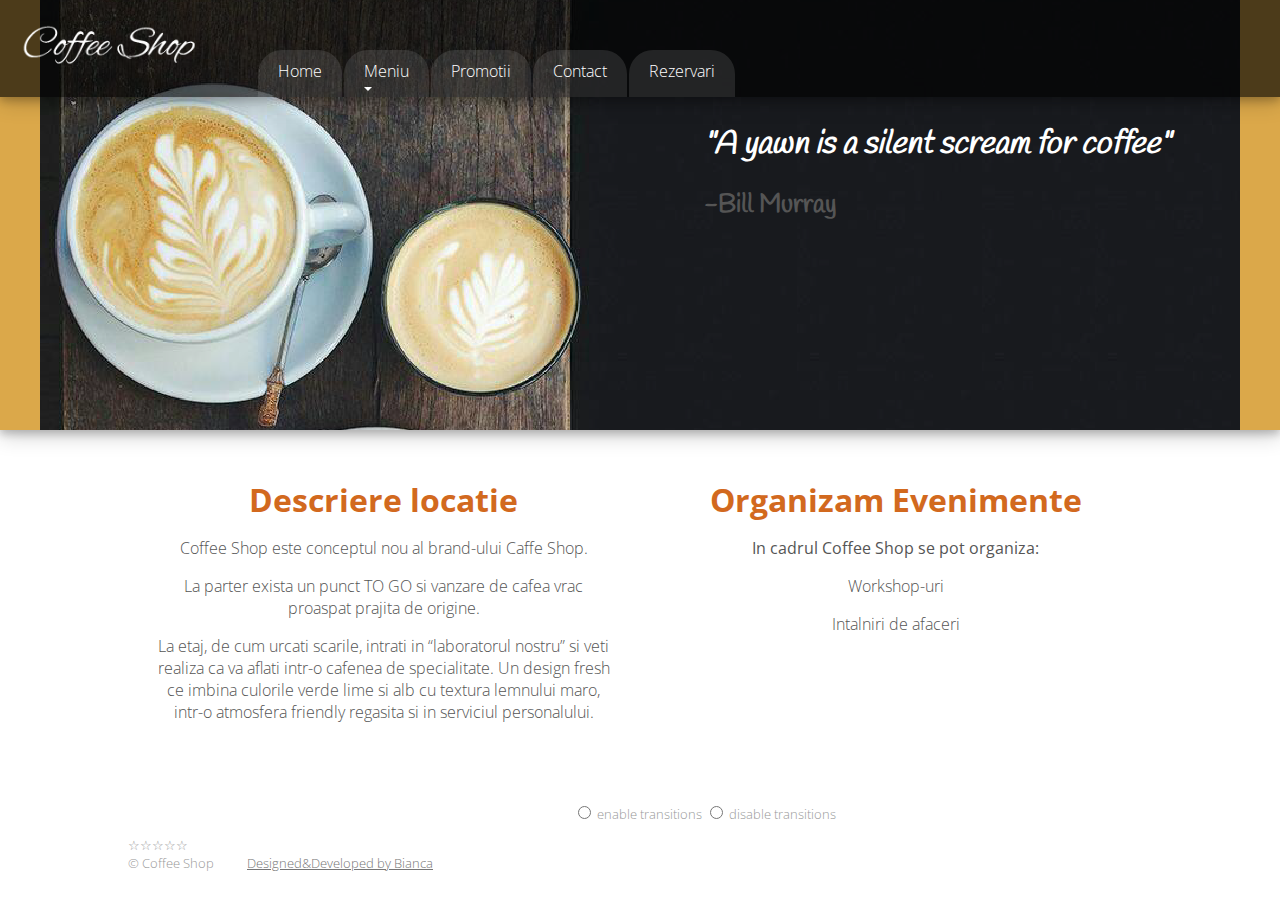
<file: index.html>
<!DOCTYPE HTML>
<html>
	<head>
		<meta http-equiv="Content-Type" content="text/html; charset=UTF-8">
		<meta name="viewport" content="width=device-width, initial-scale=1">
		<title>Coffee Shop</title>
        <link rel="stylesheet" type="text/css" href="master.css">
        <script src="menu.js"></script>
        <script src="footer.js"></script>
	</head>
	<body>

        <div id="page">
        
            <header>
            
                <a class="logo" title="Coffee Shop" href="home.html"><span>  </span></a>
                <div class="hero">
                    <h1><em>"A yawn is a silent scream for coffee"</em></h1>
                    <h2>-Bill Murray</h2>
                </div>
            
            </header>
       
            <section class="home">
            
                <article >
                    <div class="fade">
                    <h3>Descriere locatie</h3>
                    <p>Coffee Shop este conceptul nou al brand-ului Caffe Shop.</p>
                    <p>La parter exista un punct TO GO si vanzare de cafea vrac proaspat prajita de origine.</p>
                    <p> La etaj, de cum urcati scarile, intrati in “laboratorul nostru” si veti realiza ca va aflati intr-o cafenea de specialitate. Un design fresh ce imbina culorile verde lime si alb cu textura lemnului maro, intr-o atmosfera friendly regasita si in serviciul personalului.</p>
                    </div>
                </article>
        
                <article >
                    <div class="fade">
                    <h3>Organizam Evenimente</h3>
                    <strong>In cadrul Coffee Shop se pot organiza:</strong>
                        <p>  </p>
                        <p>Workshop-uri</p>
                        <p>Intalniri de afaceri</p>
                    </div>
                </article>
                
            </section>
            


            <nav>
                <ul>
                    <li>
                        <a title="Home" href="index.html" class="page outlink">Home</a>
                    </li>
                    <li>
                        <a title="Meniu" href="#" aria-haspopup="true" class="page outlink">Meniu</a>
                        <ul>
                            <li>
                                <a title="Cafea Macinata" href="meniu_cm.html">Cafea Macinata</a>
                            </li>
                            <li>
                                <a title="Cafea Instant" href="meniu_ci.html">Cafea Instant</a>
                            </li>
                            <li>
                                <a title="Ciocolata Calda" href="meniu_cc.html">Ciocolata Calda</a>
                            </li>
                        </ul>
                    </li>
                    <li>
                        <a title="Promotii" href="promotii.html" class="page outlink">Promotii</a>
                    </li>
                    <li>
                        <a title="Contact" href="contact.html" class="page outlink">Contact</a>
                    </li>
                    <li>
                        <a title="Rezervari" href="rezervari.html" class="page outlink">Rezervari</a>
                    </li>
                                        
                </ul>
            </nav>
        
            <footer>
                
                <form name="myForm" id="controlform" action="">
                    <div class="controller"><input type="radio" name="myRadios" id="enable" value="true"> enable transitions<br></div>
                    <div class="controller"><input type="radio" name="myRadios" id="disable" value="false"> disable transitions<br></div>
                </form>
                
                <div class="rating">
<span>☆</span><span>☆</span><span>☆</span><span>☆</span><span>☆</span>
</div>
                
                
                &copy; Coffee Shop
                <div class="content">
                    <a title="Developer" href="https://www.linkedin.com/in/fedora-bianca-stan-648102b4?trk=hp-identity-name" target="_blank">Designed&#38Developed by Bianca </a>
                </div>
            </footer>
        
        </div>
        



	</body>
</html>
</file>
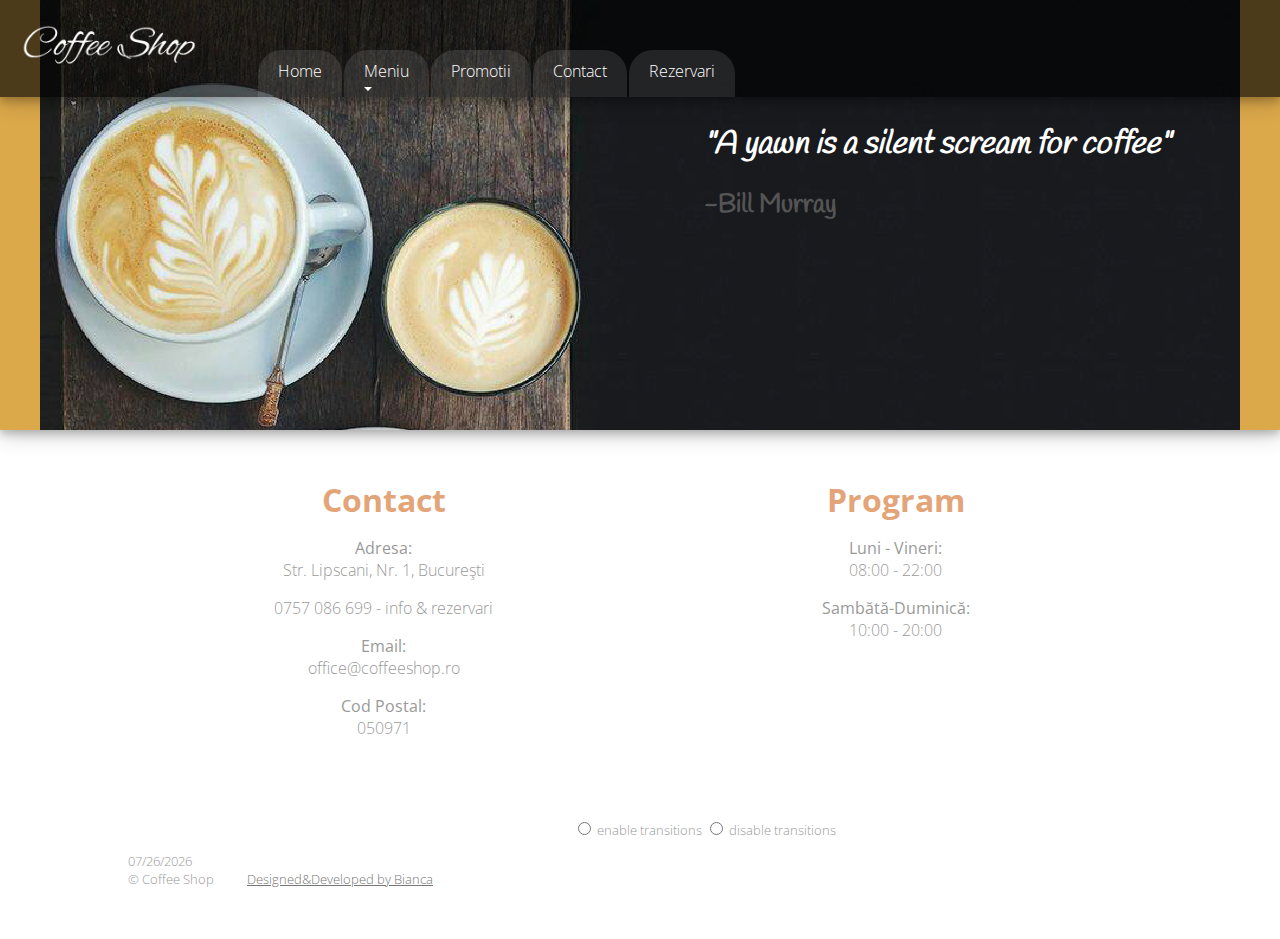
<file: contact.html>
<!DOCTYPE HTML>
<html>
	<head>
		<meta http-equiv="Content-Type" content="text/html; charset=UTF-8">
		<meta name="viewport" content="width=device-width, initial-scale=1">
		<title>Coffee Shop</title>
        <link rel="stylesheet" type="text/css" href="master.css">
        <script src="menu.js"></script>
        <script src="footer.js"></script>
	</head>
	<body>

        <div id="page">
        
            <header>
            
                <a class="logo" title="Coffee Shop" href="home.html"><span>  </span></a>
                <div class="hero">
                    <h1><em>"A yawn is a silent scream for coffee"</em></h1>
                    <h2>-Bill Murray</h2>
                </div>
            
            </header>
       
            <section class="home">
            
                <article>
                    <div class="content fade">
                    <h3>Contact</h3>
                        <strong>Adresa:</strong>
                        <p>Str. Lipscani, Nr. 1, Bucureşti</p>
                        <p>0757 086 699 - info &amp rezervari</p>
                        <strong>Email:</strong>
                        <p>office&#64coffeeshop.ro</p>
                        <strong>Cod Postal:</strong>
                        <p>050971</p>
                    </div>
                </article>
        
                <article>
                    <div class="content fade">
                        <h3>Program</h3>
                        <strong>Luni &#45 Vineri:</strong>
                        <p>08:00 &#45 22:00</p>
                        <strong>Samb&#259t&#259&#45Duminic&#259:</strong>
                        <p>10:00 &#45 20:00</p>
                    </div>
                </article>
                
            </section>
            



            <nav>
                <ul>
                    <li>
                        <a title="Home" href="index.html" class="page outlink">Home</a>
                    </li>
                    <li>
                        <a title="Meniu" href="#" aria-haspopup="true" class="page outlink">Meniu</a>
                        <ul>
                            <li>
                                <a title="Cafea Macinata" href="meniu_cm.html">Cafea Macinata</a>
                            </li>
                            <li>
                                <a title="Cafea Instant" href="meniu_ci.html">Cafea Instant</a>
                            </li>
                            <li>
                                <a title="Ciocolata Calda" href="meniu_cc.html">Ciocolata Calda</a>
                            </li>
                        </ul>
                    </li>
                    <li>
                        <a title="Promotii" href="promotii.html" class="page outlink">Promotii</a>
                    </li>
                    <li>
                        <a title="Contact" href="contact.html" class="page outlink">Contact</a>
                    </li>
                    <li>
                        <a title="Rezervari" href="rezervari.html" class="page outlink">Rezervari</a>
                    </li>
                                        
                </ul>
            </nav>
       
        
            <footer>
                <form name="myForm" id="controlform" action="">
                    <div class="controller"><input type="radio" name="myRadios" id="enable" value="true"> enable transitions<br></div>
                    <div class="controller"><input type="radio" name="myRadios" id="disable" value="false"> disable transitions<br></div>
                </form>
                <div id="time"></div>
                &copy; Coffee Shop
                <div class="content">
                    <a title="Developer" href="https://www.linkedin.com/in/fedora-bianca-stan-648102b4?trk=hp-identity-name" target="_blank">Designed&#38Developed by Bianca </a>
                </div>
            </footer>
        
        </div>




	</body>
</html>
</file>
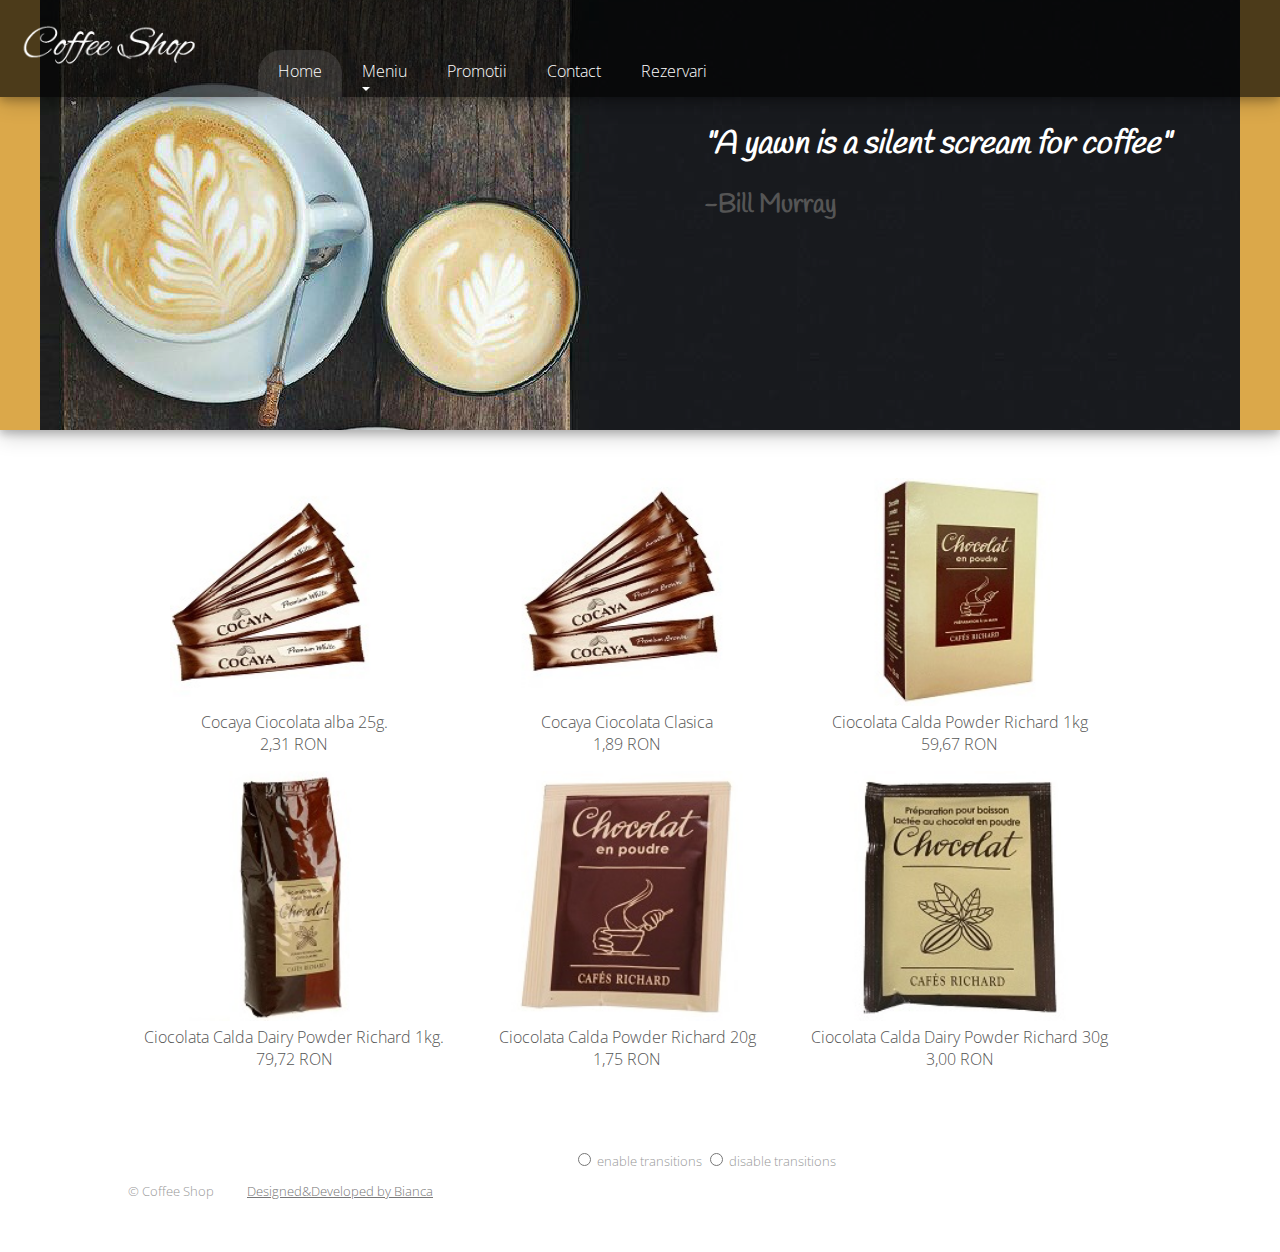
<file: meniu_cc.html>
<!DOCTYPE HTML>
<html>
	<head>
		<meta http-equiv="Content-Type" content="text/html; charset=UTF-8">
		<meta name="viewport" content="width=device-width, initial-scale=1">
		<title>Coffee Shop</title>
        <link rel="stylesheet" type="text/css" href="master.css">
        <script src="menu.js"></script>
        <script src="footer.js"></script>
	</head>
	<body>

        <div id="page">
        
            <header>
            
                <a class="logo" title="Coffee Shop" href="home.html"><span>  </span></a>
                <div class="hero">
                    <h1><em>"A yawn is a silent scream for coffee"</em></h1>
                    <h2>-Bill Murray</h2>
                </div>
            
            </header>
       
            <section class="meniu">
            
                <article>
                    <div class="content fade">
                                <figure id="fig1">
                                    <img class="figimg" src="meniu/ciocolata_calda/1cioc.jpg" alt="The Pulpit Rock" width="304" height="228">
                                    <figcaption>Cocaya Ciocolata alba 25g.<p id="pret">2,31 RON</p></figcaption>
                                </figure>
                    </div>
                </article>
        
                <article>
                    <div class="content fade">
                                <figure id="fig2">
                                    <img class="figimg" src="meniu/ciocolata_calda/2cioc.jpg" alt="The Pulpit Rock" width="304" height="228">
                                    <figcaption>Cocaya Ciocolata Clasica <p id="pret">1,89 RON</p></figcaption>
                                </figure>
                    </div>
                </article>
                
                <article>
                    <div class="content fade">
                                <figure id="fig3">
                                   <img id="img3" class="figimg" src="meniu/ciocolata_calda/3cioc.jpg"  height="228">
                                    <figcaption>Ciocolata Calda Powder Richard 1kg<p id="pret">59,67 RON</p></figcaption>
                                </figure>
                    </div>
                </article>
                
                <article>
                    <div class="content fade">
                                <figure id="fig4">
                                   <img class="figimg" src="meniu/ciocolata_calda/4cioc.jpg" alt="The Pulpit Rock" >
                                    <figcaption>Ciocolata Calda Dairy Powder Richard 1kg.<p id="pret">79,72 RON</p></figcaption> 
                                </figure>
                    </div>
                </article>
                
                <article>
                    <div class="content fade">
                                <figure id="fig5">
                                    <img class="figimg" src="meniu/ciocolata_calda/5cioc.jpg" alt="The Pulpit Rock" >
                                    <figcaption>Ciocolata Calda Powder Richard 20g<p id="pret">1,75 RON</p></figcaption>  
                                </figure>
                    </div>
                </article>
                
                <article>
                    <div class="content fade">
                                <figure id="fig6">
                                    <img class="figimg" src="meniu/ciocolata_calda/6cioc.jpg" alt="The Pulpit Rock" >
                                    <figcaption>Ciocolata Calda Dairy Powder Richard 30g<p id="pret">3,00 RON</p></figcaption>      
                                </figure>
                    </div>
                </article>
            </section>
            



            <nav>
                <ul>
                    <li>
                        <a title="Home" href="index.html" class="page outlink">Home</a>
                    </li>
                    <li>
                        <a title="Meniu" href="#" aria-haspopup="true">Meniu</a>
                        <ul>
                            <li>
                                <a title="Cafea Macinata" href="meniu_cm.html">Cafea Macinata</a>
                            </li>
                            <li>
                                <a title="Cafea Instant" href="meniu_ci.html">Cafea Instant</a>
                            </li>
                            <li>
                                <a title="Ciocolata Calda" href="meniu_cc.html">Ciocolata Calda</a>
                            </li>
                        </ul>
                    </li>
                    <li>
                        <a title="Promotii" href="promotii.html">Promotii</a>
                    </li>
                    <li>
                        <a title="Contact" href="contact.html">Contact</a>
                    </li>
                    <li>
                        <a title="Rezervari" href="rezervari.html">Rezervari</a>
                    </li>
                                        
                </ul>
            </nav>
       
        
            <footer>
                             
                <form name="myForm" id="controlform" action="">
                    <div class="controller"><input type="radio" name="myRadios" id="enable" value="true"> enable transitions<br></div>
                    <div class="controller"><input type="radio" name="myRadios" id="disable" value="false"> disable transitions<br></div>
                </form>
                
                   
                
                &copy; Coffee Shop
                <div class="content">
                    <a title="Developer" href="https://www.linkedin.com/in/fedora-bianca-stan-648102b4?trk=hp-identity-name" target="_blank">Designed&#38Developed by Bianca </a>
                </div>
            </footer>
        
        </div>




	</body>
</html>
</file>
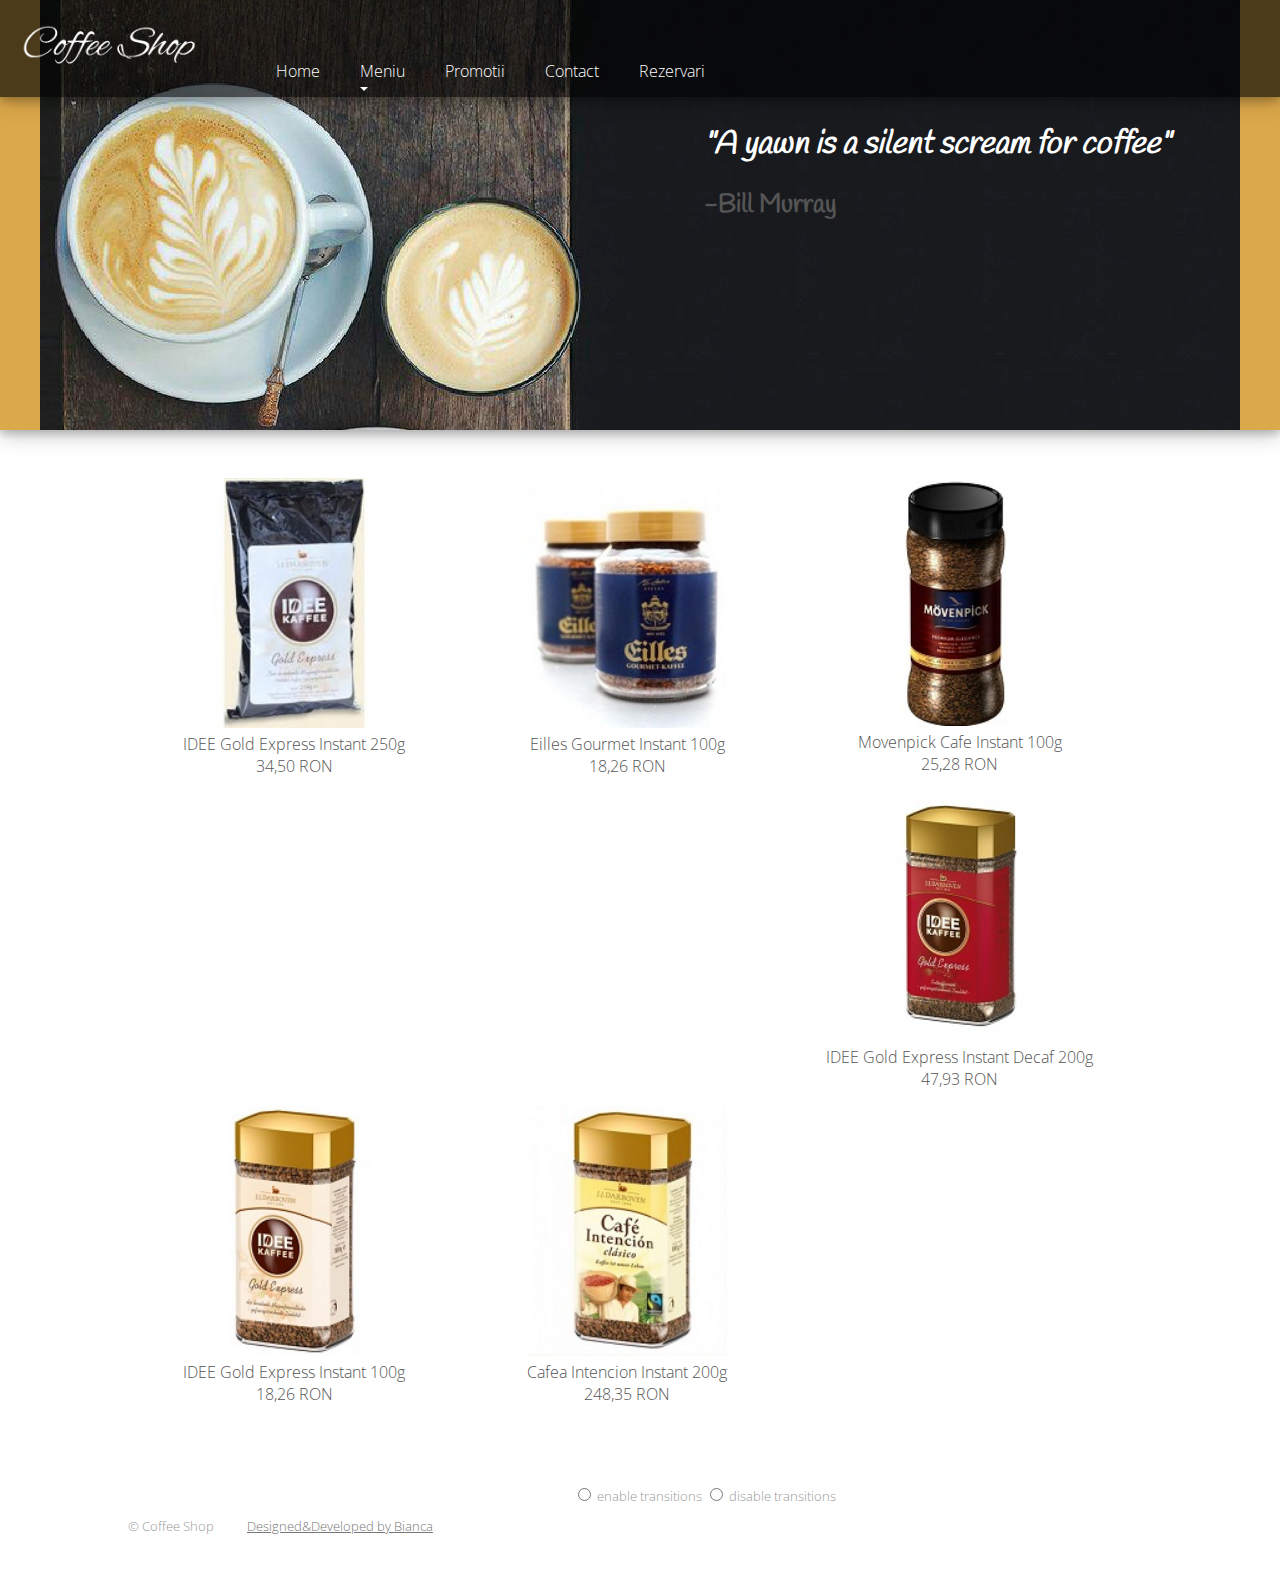
<file: meniu_ci.html>
<!DOCTYPE HTML>
<html>
	<head>
		<meta http-equiv="Content-Type" content="text/html; charset=UTF-8">
		<meta name="viewport" content="width=device-width, initial-scale=1">
		<title>Coffee Shop</title>
        <link rel="stylesheet" type="text/css" href="master.css">
        <script src="menu.js"></script>
        <script src="footer.js"></script>
	</head>
	<body>

        <div id="page">
        
            <header>
            
                <a class="logo" title="Coffee Shop" href="home.html"><span>  </span></a>
                <div class="hero">
                    <h1><em>"A yawn is a silent scream for coffee"</em></h1>
                    <h2>-Bill Murray</h2>
                </div>
            
            </header>
       
            <section class="meniu">
            
                <article>
                    <div class="content fade">
                                <figure id="fig1">
                                    <img class="figimg" src="meniu/cafea_instant/1ci.jpg" alt="The Pulpit Rock" >
                                    <figcaption>IDEE Gold Express Instant 250g<p id="pret">34,50 RON</p></figcaption>
                                </figure>
                    </div>
                </article>
        
                <article>
                    <div class="content fade">
                                <figure id="fig2">
                                    <img class="figimg" src="meniu/cafea_instant/2ci.jpg" alt="The Pulpit Rock">
                                    <figcaption>Eilles Gourmet Instant 100g<p id="pret">18,26 RON</p></figcaption>
                                </figure>
                    </div>
                </article>
                
                <article>
                    <div class="content fade">
                                <figure id="fig3">
                                    <img id="img3" class="figimg" src="meniu/cafea_instant/3ci.jpg" alt="The Pulpit Rock" >
                                    <figcaption>Movenpick Cafe Instant 100g<p id="pret">25,28 RON</p></figcaption>
                                </figure>
                    </div>
                </article>
                
                <article>
                    <div class="content fade">
                                <figure id="fig4">
                                    <img class="figimg" src="meniu/cafea_instant/4ci.jpg" alt="The Pulpit Rock" >
                                    <figcaption>IDEE Gold Express Instant Decaf 200g<p id="pret">47,93 RON</p></figcaption>
                                </figure>
                    </div>
                </article>
                
                <article>
                    <div class="content fade">
                                <figure id="fig5">
                                    <img class="figimg" src="meniu/cafea_instant/5ci.jpg" alt="The Pulpit Rock" ><figcaption>IDEE Gold Express Instant 100g<p id="pret">18,26 RON</p></figcaption>
                                </figure>
                    </div>
                </article>
                
                <article>
                    <div class="content fade">
                                <figure id="fig6">
                                   <img class="figimg" src="meniu/cafea_instant/6ci.jpg" alt="The Pulpit Rock" >
                                    <figcaption>Cafea Intencion Instant 200g<p id="pret">248,35 RON</p></figcaption>
                                </figure>
                    </div>
                </article>
            </section>
            



            <nav>
                <ul>
                    <li>
                        <a title="Home" href="index.html">Home</a>
                    </li>
                    <li>
                        <a title="Meniu" href="#" aria-haspopup="true">Meniu</a>
                        <ul>
                            <li>
                                <a title="Cafea Macinata" href="meniu_cm.html">Cafea Macinata</a>
                            </li>
                            <li>
                                <a title="Cafea Instant" href="meniu_ci.html">Cafea Instant</a>
                            </li>
                            <li>
                                <a title="Ciocolata Calda" href="meniu_cc.html">Ciocolata Calda</a>
                            </li>
                        </ul>
                    </li>
                    <li>
                        <a title="Promotii" href="promotii.html">Promotii</a>
                    </li>
                    <li>
                        <a title="Contact" href="contact.html">Contact</a>
                    </li>
                    <li>
                        <a title="Rezervari" href="rezervari.html">Rezervari</a>
                    </li>
                                        
                </ul>
            </nav>
       
        
            <footer>
                                
                <form name="myForm" id="controlform" action="">
                    <div class="controller"><input type="radio" name="myRadios" id="enable" value="true"> enable transitions<br></div>
                    <div class="controller"><input type="radio" name="myRadios" id="disable" value="false"> disable transitions<br></div>
                </form>
                
                
                &copy; Coffee Shop
                <div class="content">
                    <a title="Developer" href="https://www.linkedin.com/in/fedora-bianca-stan-648102b4?trk=hp-identity-name" target="_blank">Designed&#38Developed by Bianca </a>
                </div>
            </footer>
        
        </div>




	</body>
</html>
</file>
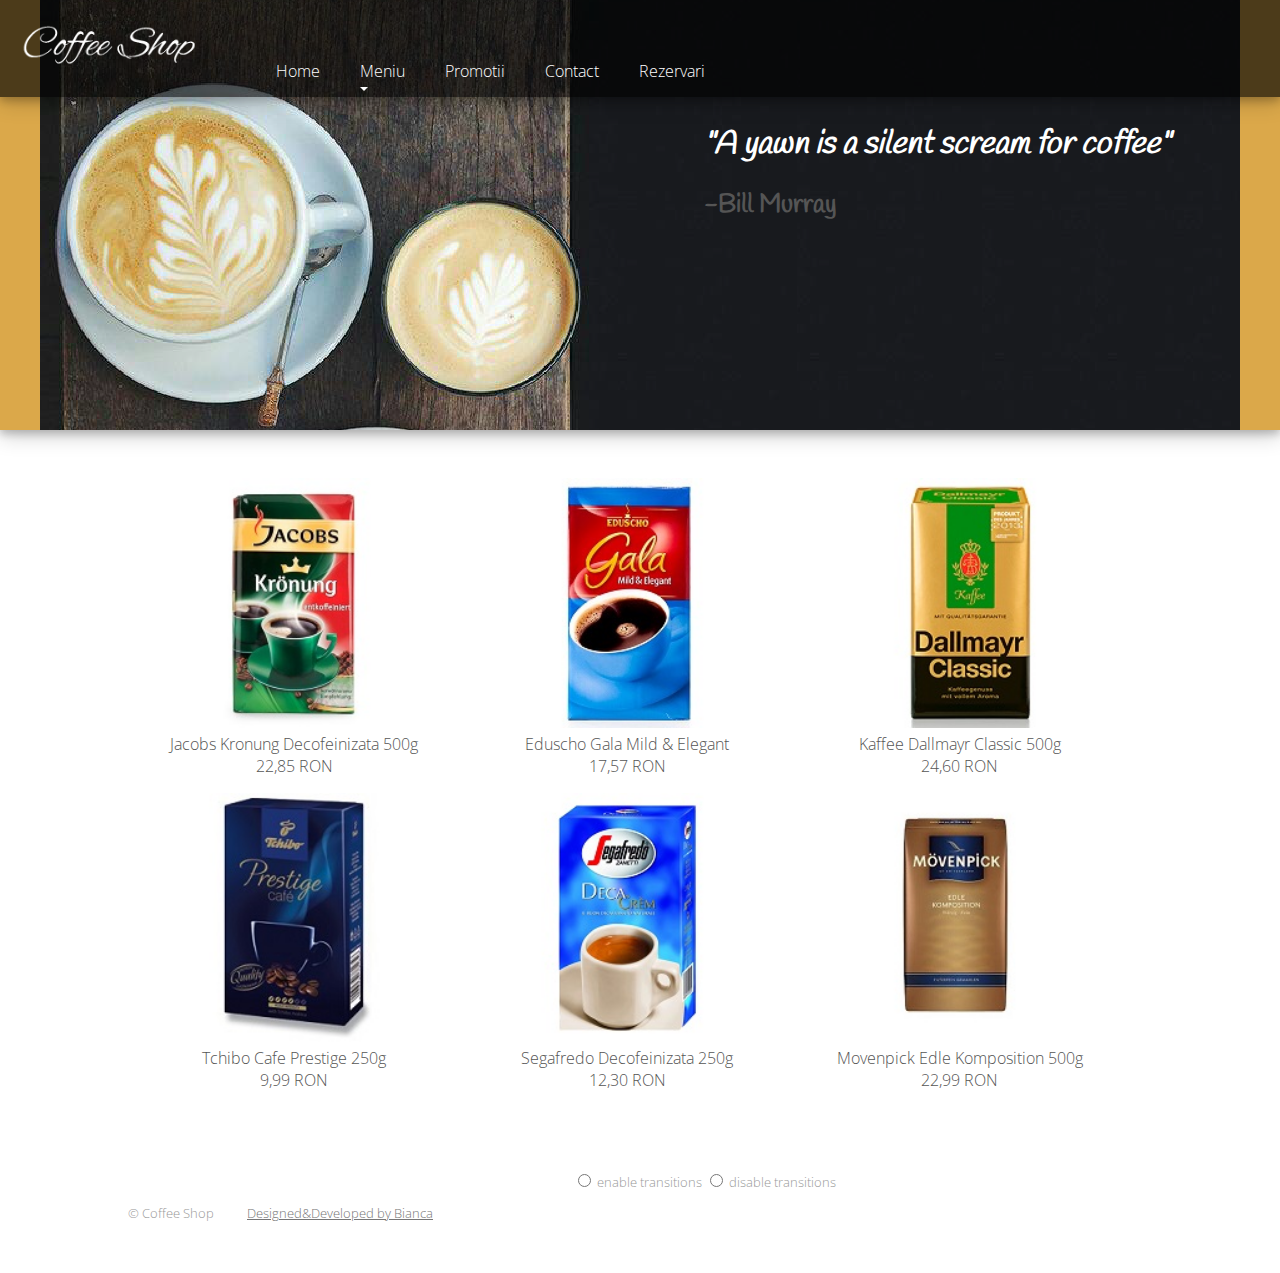
<file: meniu_cm.html>
<!DOCTYPE HTML>
<html>
	<head>
		<meta http-equiv="Content-Type" content="text/html; charset=UTF-8">
		<meta name="viewport" content="width=device-width, initial-scale=1">
		<title>Coffee Shop</title>
        <link rel="stylesheet" type="text/css" href="master.css">
        <script src="menu.js"></script>
        <script src="footer.js"></script>
	</head>
	<body>

        <div id="page">
        
            <header>
            
                <a class="logo" title="Coffee Shop" href="home.html"><span>  </span></a>
                <div class="hero">
                    <h1><em>"A yawn is a silent scream for coffee"</em></h1>
                    <h2>-Bill Murray</h2>
                </div>
            
            </header>
       
            <section class="meniu">
            
                <article>
                    <div class="content fade">
                                <figure id="fig1">
                                    <img class="figimg" src="meniu/cafea_macinata/1cm.jpg" alt="The Pulpit Rock" >
                                    <figcaption>Jacobs Kronung Decofeinizata 500g<p id="pret">22,85 RON</p></figcaption>
                                </figure>
                    </div>
                </article>
        
                <article>
                    <div class="content fade">
                                <figure id="fig2">
                                    <img class="figimg" src="meniu/cafea_macinata/2cm.jpg" alt="The Pulpit Rock" >
                                    <figcaption>Eduscho Gala Mild &amp Elegant<p id="pret">17,57 RON</p></figcaption>
                                </figure>
                    </div>
                </article>
                
                <article>
                    <div class="content fade">
                                <figure id="fig3">
                                    <img id="img3" class="figimg" src="meniu/cafea_macinata/3cm.jpg" alt="The Pulpit Rock"  >
                                    <figcaption>Kaffee Dallmayr Classic 500g<p id="pret">24,60 RON</p></figcaption>
                                </figure>
                    </div>
                </article>
                
                <article>
                    <div class="content fade">
                                <figure id="fig4">
                                    <img class="figimg" src="meniu/cafea_macinata/4cm.jpg" alt="The Pulpit Rock" >
                                    <figcaption>Tchibo Cafe Prestige 250g<p id="pret">9,99 RON</p></figcaption>
                                </figure>
                    </div>
                </article>
                
                <article>
                    <div class="content fade">
                                <figure id="fig5">
                                    <img class="figimg" src="meniu/cafea_macinata/5cm.jpg" alt="The Pulpit Rock" >
                                    <figcaption>Segafredo Decofeinizata 250g<p id="pret">12,30 RON</p></figcaption>
                                </figure>
                    </div>
                </article>
                
                <article>
                    <div class="content fade">
                                <figure id="fig6">
                                    <img class="figimg" src="meniu/cafea_macinata/6cm.jpg" alt="The Pulpit Rock" >
                                    <figcaption>Movenpick Edle Komposition 500g<p id="pret">22,99 RON</p></figcaption>
                                </figure>
                    </div>
                </article>
            </section>
            



            <nav>
                <ul>
                    <li>
                        <a title="Home" href="index.html">Home</a>
                    </li>
                    <li>
                        <a title="Meniu" href="#" aria-haspopup="true">Meniu</a>
                        <ul>
                            <li>
                                <a title="Cafea Macinata" href="meniu_cm.html">Cafea Macinata</a>
                            </li>
                            <li>
                                <a title="Cafea Instant" href="meniu_ci.html">Cafea Instant</a>
                            </li>
                            <li>
                                <a title="Ciocolata Calda" href="meniu_cc.html">Ciocolata Calda</a>
                            </li>
                        </ul>
                    </li>
                    <li>
                        <a title="Promotii" href="promotii.html">Promotii</a>
                    </li>
                    <li>
                        <a title="Contact" href="contact.html">Contact</a>
                    </li>
                    <li>
                        <a title="Rezervari" href="rezervari.html">Rezervari</a>
                    </li>                    
                </ul>
            </nav>
       
 
        
            <footer>
                                
                <form name="myForm" id="controlform" action="">
                    <div class="controller"><input type="radio" name="myRadios" id="enable" value="true"> enable transitions<br></div>
                    <div class="controller"><input type="radio" name="myRadios" id="disable" value="false"> disable transitions<br></div>
                </form>
                
                
                &copy; Coffee Shop
                <div class="content">
                    <a title="Developer" href="https://www.linkedin.com/in/fedora-bianca-stan-648102b4?trk=hp-identity-name" target="_blank">Designed&#38Developed by Bianca </a>
                </div>
            </footer>
        
        </div>




	</body>
</html>
</file>
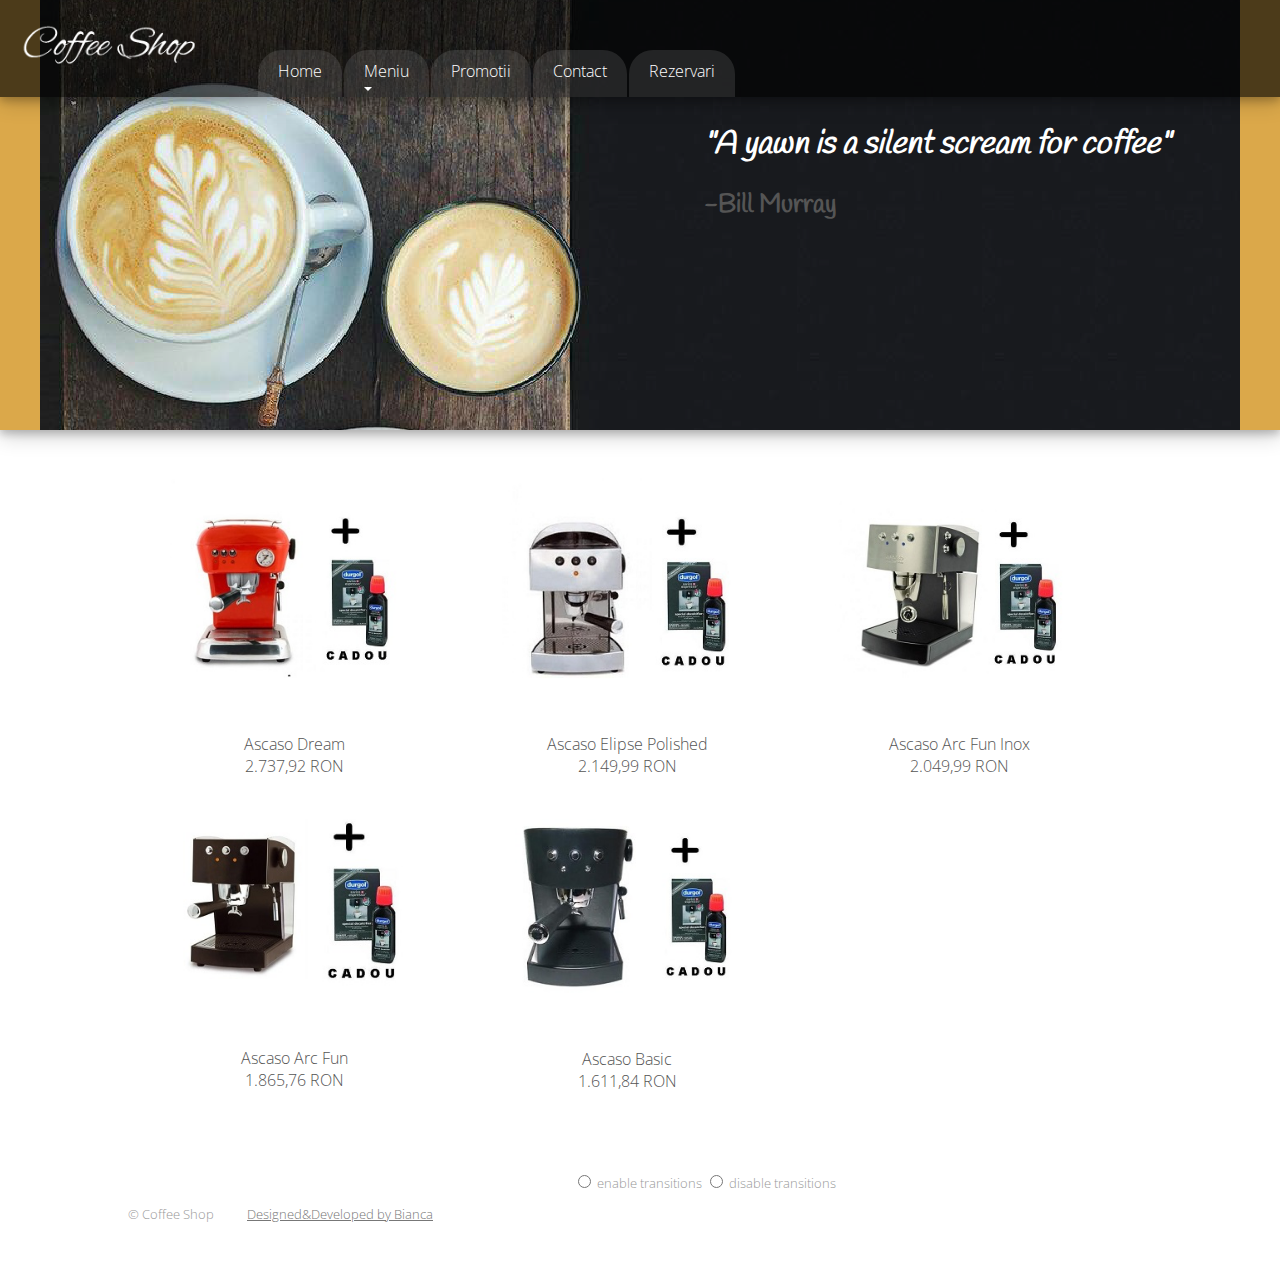
<file: promotii.html>
<!DOCTYPE HTML>
<html>
	<head>
		<meta http-equiv="Content-Type" content="text/html; charset=UTF-8">
		<meta name="viewport" content="width=device-width, initial-scale=1">
		<title>Coffee Shop</title>
        <link rel="stylesheet" type="text/css" href="master.css">
        <script src="menu.js"></script>
        <script src="footer.js"></script>
	</head>
	<body>

        <div id="page">
        
            <header>
            
                <a class="logo" title="Coffee Shop" href="home.html"><span>  </span></a>
                <div class="hero">
                    <h1><em>"A yawn is a silent scream for coffee"</em></h1>
                    <h2>-Bill Murray</h2>
                </div>
            
            </header>
       
            <section class="meniu">
            
                <article>
                    <div class="content fade">
                                <figure id="fig1">
                                    <img class="figimg" src="promotii/1p.jpg" alt="The Pulpit Rock" >
                                    <figcaption>Ascaso Dream<p id="pret">2.737,92 RON</p></figcaption>
                                </figure>
                    </div>
                </article>
        
                <article>
                    <div class="content fade">
                                <figure id="fig2">
                                    <img class="figimg" src="promotii/2p.jpg" alt="The Pulpit Rock" >
                                    <figcaption>Ascaso Elipse Polished<p id="pret">2.149,99 RON</p></figcaption> 
                                </figure>
                    </div>
                </article>
                
                <article>
                    <div class="content fade">
                                <figure id="fig3">
                                    <img id="img3" class="figimg" src="promotii/3p.jpg" alt="The Pulpit Rock" >
                                    <figcaption>Ascaso Arc Fun Inox<p id="pret">2.049,99 RON</p></figcaption>
                                </figure>
                    </div>
                </article>
                
                <article>
                    <div class="content fade">
                                <figure id="fig4">
                                    <img class="figimg" src="promotii/4p.jpg" alt="The Pulpit Rock" \>
                                    <figcaption>Ascaso Arc Fun<p id="pret">1.865,76 RON</p></figcaption>
                                </figure>
                    </div>
                </article>
                
                <article>
                    <div class="content fade">
                                <figure id="fig5">
                                    <img class="figimg" src="promotii/5p.jpg" alt="The Pulpit Rock" >
                                    <figcaption>Ascaso Basic<p id="pret">1.611,84 RON</p></figcaption>
                                </figure>
                    </div>
                </article>
                
                <article>
                    <div class="content fade">
                                <figure id="fig6">
                                        
                                </figure>
                    </div>
                </article>
            </section>
            


            <nav>
                <ul>
                    <li>
                        <a title="Home" href="index.html" class="page outlink">Home</a>
                    </li>
                    <li>
                        <a title="Meniu" href="#" aria-haspopup="true" class="page outlink">Meniu</a>
                        <ul>
                            <li>
                                <a title="Cafea Macinata" href="meniu_cm.html">Cafea Macinata</a>
                            </li>
                            <li>
                                <a title="Cafea Instant" href="meniu_ci.html">Cafea Instant</a>
                            </li>
                            <li>
                                <a title="Ciocolata Calda" href="meniu_cc.html">Ciocolata Calda</a>
                            </li>
                        </ul>
                    </li>
                    <li>
                        <a title="Promotii" href="promotii.html" class="page outlink">Promotii</a>
                    </li>
                    <li>
                        <a title="Contact" href="contact.html" class="page outlink">Contact</a>
                    </li>
                    <li>
                        <a title="Rezervari" href="rezervari.html" class="page outlink">Rezervari</a>
                    </li>
                                        
                </ul>
            </nav>
       
        
            <footer>
                                
                <form name="myForm" id="controlform" action="">
                    <div class="controller"><input type="radio" name="myRadios" id="enable" value="true"> enable transitions<br></div>
                    <div class="controller"><input type="radio" name="myRadios" id="disable" value="false"> disable transitions<br></div>
                </form>
                
                
                
                &copy; Coffee Shop
                <div class="content">
                    <a title="Developer" href="https://www.linkedin.com/in/fedora-bianca-stan-648102b4?trk=hp-identity-name" target="_blank">Designed&#38Developed by Bianca </a>
                </div>
            </footer>
        
        </div>




	</body>
</html>
</file>
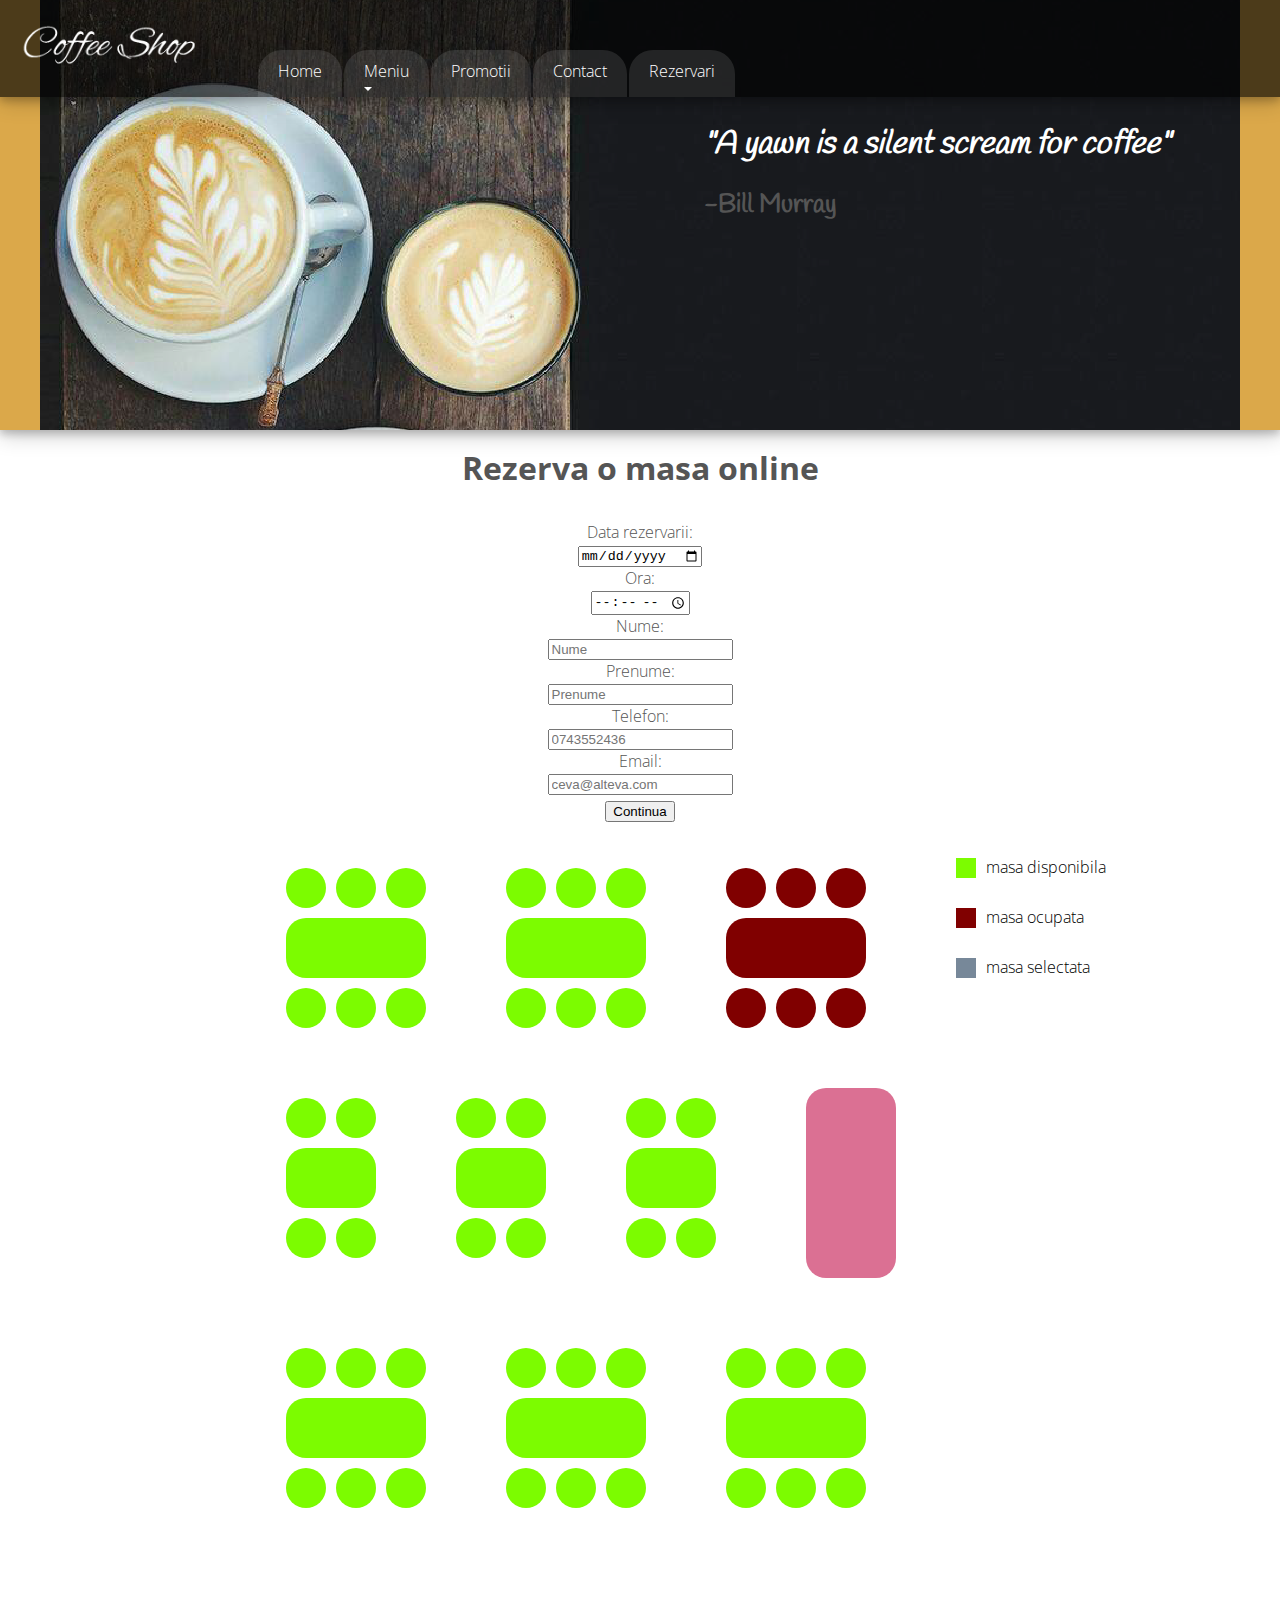
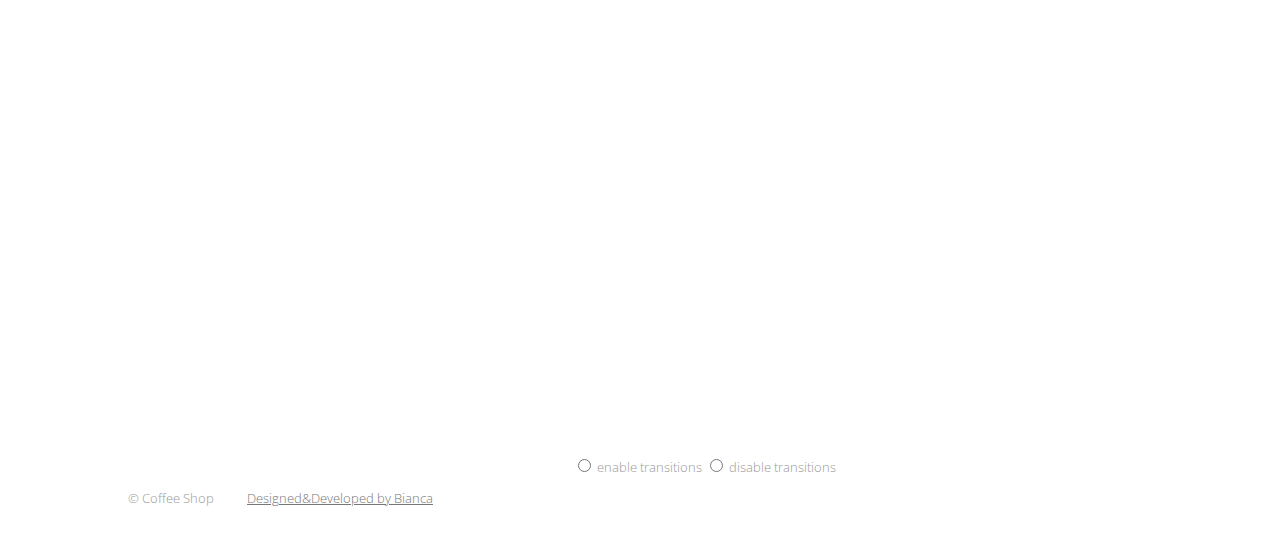
<file: rezervari.html>
<!DOCTYPE HTML>
<html>
	<head>
		<meta http-equiv="Content-Type" content="text/html; charset=UTF-8">
		<meta name="viewport" content="width=device-width, initial-scale=1">
		<title>Coffee Shop</title>
        <link rel="stylesheet" type="text/css" href="master.css">
        <script src="menu.js"></script>
        <script src="footer.js"></script>
	</head>
	<body>

        <div id="page">
        
            <header>
            
                <a class="logo" title="Coffee Shop" href="home.html"><span>  </span></a>
                <div class="hero">
                    <h1><em>"A yawn is a silent scream for coffee"</em></h1>
                    <h2>-Bill Murray</h2>
                </div>
            
            </header>
       
            <section class="rezervari ">
                <div class="fade">
                
                    <form name="rezform" enctype='application/json' class="rezform" action="" method="get">
                        <h1>Rezerva o masa online</h1>
                        <label>Data rezervarii:</label> <input name="data" type="date" class="input data" placeholder="Ziua/Luna/Anul" required/>
                        <label>Ora:</label><input name="ora" type="time" class="input ora" placeholder="00:00" required/>
                        <label>Nume:</label><input name="nume" type="text" class="input password" placeholder="Nume" />
                        <label>Prenume:</label><input name="prenume" type="text" class="input password" placeholder="Prenume" required/>
                        <label>Telefon:</label><input name="telefon" type="tel" class="input password" placeholder="0743552436" required/>
                        <label>Email:</label><input name="email" type="email" class="input password" placeholder="ceva@alteva.com" required/>
                        <input type="submit" name="continua" value="Continua" class="button" />
                
                    </form>  
                </div>
<div id="mySVG">
     
<svg width="850" height="700">

<circle class="masa1" cx="50" cy="50" r="20"  fill="LawnGreen " onclick="ch(evt)"/>
<circle class="masa1"cx="100" cy="50" r="20"  fill="LawnGreen " onclick="ch(evt)" />
<circle class="masa1"cx="150"cy="50" r="20"  fill="LawnGreen " onclick="ch(evt)"/>
<rect class="masa1"x="30" y="80" rx="20" ry="20" width="140" height="60"
  fill="LawnGreen " onclick="ch(evt)" />
<circle class="masa1"cx="50" cy="170" r="20"  fill="LawnGreen " onclick="ch(evt)"/>
<circle class="masa1"cx="100" cy="170" r="20"  fill="LawnGreen " onclick="ch(evt)"/>
<circle class="masa1"cx="150"cy="170" r="20"  fill="LawnGreen " onclick="ch(evt)"/>

<circle class="masa2" cx="270" cy="50" r="20"  fill="LawnGreen " onclick="ch(evt)"/>
<circle class="masa2"cx="320" cy="50" r="20"  fill="LawnGreen " onclick="ch(evt)"/>
<circle class="masa2"cx="370"cy="50" r="20"  fill="LawnGreen " onclick="ch(evt)"/>
<rect class="masa2"x="250" y="80" rx="20" ry="20" width="140" height="60"
  fill="LawnGreen " onclick="ch(evt)"/>
<circle class="masa2"cx="270" cy="170" r="20"  fill="LawnGreen " onclick="ch(evt)"/>
<circle class="masa2"cx="320" cy="170" r="20"  fill="LawnGreen " onclick="ch(evt)"/>
<circle class="masa2"cx="370"cy="170" r="20"  fill="LawnGreen " onclick="ch(evt)"/>

<circle class="masa3" cx="490" cy="50" r="20"  fill="LawnGreen " onclick="ch(evt)"/>
<circle class="masa3"cx="540" cy="50" r="20"  fill="LawnGreen " onclick="ch(evt)"/>
<circle class="masa3"cx="590"cy="50" r="20"  fill="LawnGreen " onclick="ch(evt)"/>
<rect class="masa3"x="470" y="80" rx="20" ry="20" width="140" height="60"
  fill="LawnGreen " onclick="ch(evt)"/>
<circle class="masa3"cx="490" cy="170" r="20"  fill="LawnGreen " onclick="ch(evt)"/>
<circle class="masa3"cx="540" cy="170" r="20"  fill="LawnGreen " onclick="ch(evt)"/>
<circle class="masa3"cx="590"cy="170" r="20"  fill="LawnGreen " onclick="ch(evt)"/>



<circle class="masa4" cx="50" cy="280" r="20"  fill="LawnGreen " onclick="ch(evt)"/>
<circle class="masa4"cx="100" cy="280" r="20"  fill="LawnGreen " onclick="ch(evt)"/>
<rect class="masa4"x="30" y="310" rx="20" ry="20" width="90" height="60"
  fill="LawnGreen " onclick="ch(evt)"/>
<circle class="masa4"cx="50" cy="400" r="20"  fill="LawnGreen " onclick="ch(evt)"/>
<circle class="masa4"cx="100" cy="400" r="20"  fill="LawnGreen " onclick="ch(evt)"/>

<circle class="masa5" cx="220" cy="280" r="20"  fill="LawnGreen " onclick="ch(evt)"/>
<circle class="masa5"cx="270" cy="280" r="20"  fill="LawnGreen " onclick="ch(evt)"/>
<rect class="masa5"x="200" y="310" rx="20" ry="20" width="90" height="60"
  fill="LawnGreen " onclick="ch(evt)"/>
<circle class="masa5"cx="220" cy="400" r="20"  fill="LawnGreen " onclick="ch(evt)"/>
<circle class="masa5"cx="270" cy="400" r="20"  fill="LawnGreen " onclick="ch(evt)"/>

<circle class="masa6" cx="390" cy="280" r="20"  fill="LawnGreen " onclick="ch(evt)"/>
<circle class="masa6"cx="440" cy="280" r="20"  fill="LawnGreen " onclick="ch(evt)"/>
<rect class="masa6"x="370" y="310" rx="20" ry="20" width="90" height="60"
  fill="LawnGreen " onclick="ch(evt)"/>
<circle class="masa6"cx="390" cy="400" r="20"  fill="LawnGreen " onclick="ch(evt)"/>
<circle class="masa6"cx="440" cy="400" r="20"  fill="LawnGreen " onclick="ch(evt)"/>


<rect class="bar"x="550" y="250" rx="20" ry="20" width="90" height="190"
  style="fill:PaleVioletRed  ;" onclick="ch(evt)"/>


<circle class="masa7"cx="50" cy="530" r="20"  fill="LawnGreen " onclick="ch(evt)"/>
<circle class="masa7"cx="100" cy="530" r="20"  fill="LawnGreen " onclick="ch(evt)"/>
<circle class="masa7"cx="150"cy="530" r="20"  fill="LawnGreen " onclick="ch(evt)"/>
<rect class="masa7" x="30" y="560" rx="20" ry="20" width="140" height="60"
  fill="LawnGreen " onclick="ch(evt)"/>
<circle class="masa7"cx="50" cy="650" r="20"  fill="LawnGreen " onclick="ch(evt)"/>
<circle class="masa7"cx="100" cy="650" r="20"  fill="LawnGreen " onclick="ch(evt)"/>
<circle class="masa7"cx="150"cy="650" r="20"  fill="LawnGreen " onclick="ch(evt)"/>

<circle class="masa8"cx="270" cy="530" r="20"  fill="LawnGreen " onclick="ch(evt)"/>
<circle class="masa8"cx="320" cy="530" r="20"  fill="LawnGreen " onclick="ch(evt)"/>
<circle class="masa8"cx="370"cy="530" r="20"  fill="LawnGreen " onclick="ch(evt)"/>
<rect class="masa8" x="250" y="560" rx="20" ry="20" width="140" height="60"
 fill="LawnGreen " onclick="ch(evt)"/>
<circle class="masa8"cx="270" cy="650" r="20"  fill="LawnGreen " onclick="ch(evt)"/>
<circle class="masa8"cx="320" cy="650" r="20"  fill="LawnGreen " onclick="ch(evt)"/>
<circle class="masa8"cx="370"cy="650" r="20"  fill="LawnGreen " onclick="ch(evt)"/>

<circle class="masa9 "cx="490" cy="530" r="20"  fill="LawnGreen " onclick="ch(evt)"/>
<circle class="masa9"cx="540" cy="530" r="20"  fill="LawnGreen " onclick="ch(evt)"/>
<circle class="masa9"cx="590"cy="530" r="20"  fill="LawnGreen " onclick="ch(evt)"/>
<rect class="masa9" x="470" y="560" rx="20" ry="20" width="140" height="60"
  fill="LawnGreen " onclick="ch(evt)"/>
<circle class="masa9"cx="490" cy="650" r="20"  fill="LawnGreen " onclick="ch(evt)"/>
<circle class="masa9"cx="540" cy="650" r="20"  fill="LawnGreen " onclick="ch(evt)"/>
<circle class="masa9"cx="590"cy="650" r="20"  fill="LawnGreen " onclick="ch(evt)"/>


<rect x="700" y="20" width="20" height="20" style="fill: LawnGreen;" />
<text x="730" y="35" fill="black">masa disponibila</text>
<rect x="700" y="70" width="20" height="20" style="fill: Maroon ;" />
<text x="730" y="85" fill="black">masa ocupata</text>
<rect x="700" y="120" width="20" height="20" style="fill: LightSlateGrey ;" />
<text x="730" y="135" fill="black">masa selectata</text>

   Sorry, your browser does not support inline SVG.
</svg> 
                </div>                
            </section>
            
            <div class="fade">
                <canvas id="canvas" width="400" height="300">
                This text is displayed if your browser does not support HTML5 Canvas.
                </canvas>
            </div>
            


            <nav>
                <ul>
                    <li>
                        <a title="Home" href="index.html" class="page outlink">Home</a>
                    </li>
                    <li>
                        <a title="Meniu" href="#" aria-haspopup="true" class="page outlink">Meniu</a>
                        <ul>
                            <li>
                                <a title="Cafea Macinata" href="meniu_cm.html" >Cafea Macinata</a>
                            </li>
                            <li>
                                <a title="Cafea Instant" href="meniu_ci.html">Cafea Instant</a>
                            </li>
                            <li>
                                <a title="Ciocolata Calda" href="meniu_cc.html">Ciocolata Calda</a>
                            </li>
                        </ul>
                    </li>
                    <li>
                        <a title="Promotii" href="promotii.html" class="page outlink">Promotii</a>
                    </li>
                    <li>
                        <a title="Contact" href="contact.html" class="page outlink">Contact</a>
                    </li>
                    <li>
                        <a title="Rezervari" href="rezervari.html" class="page outlink">Rezervari</a>
                    </li>
                                        
                </ul>
            </nav>
        
            <footer>
                                
                <form name="myForm" id="controlform" action="">
                    <div class="controller"><input type="radio" name="myRadios" id="enable" value="true"> enable transitions<br></div>
                    <div class="controller"><input type="radio" name="myRadios" id="disable" value="false"> disable transitions<br></div>
                </form>
                
                
                &copy; Coffee Shop
                <div class="content">
                    <a title="Developer" href="https://www.linkedin.com/in/fedora-bianca-stan-648102b4?trk=hp-identity-name" target="_blank">Designed&#38Developed by Bianca </a>
                </div>
            </footer>
        
        </div>


<script src="rezscript.js"></script>

	</body>
</html>
</file>
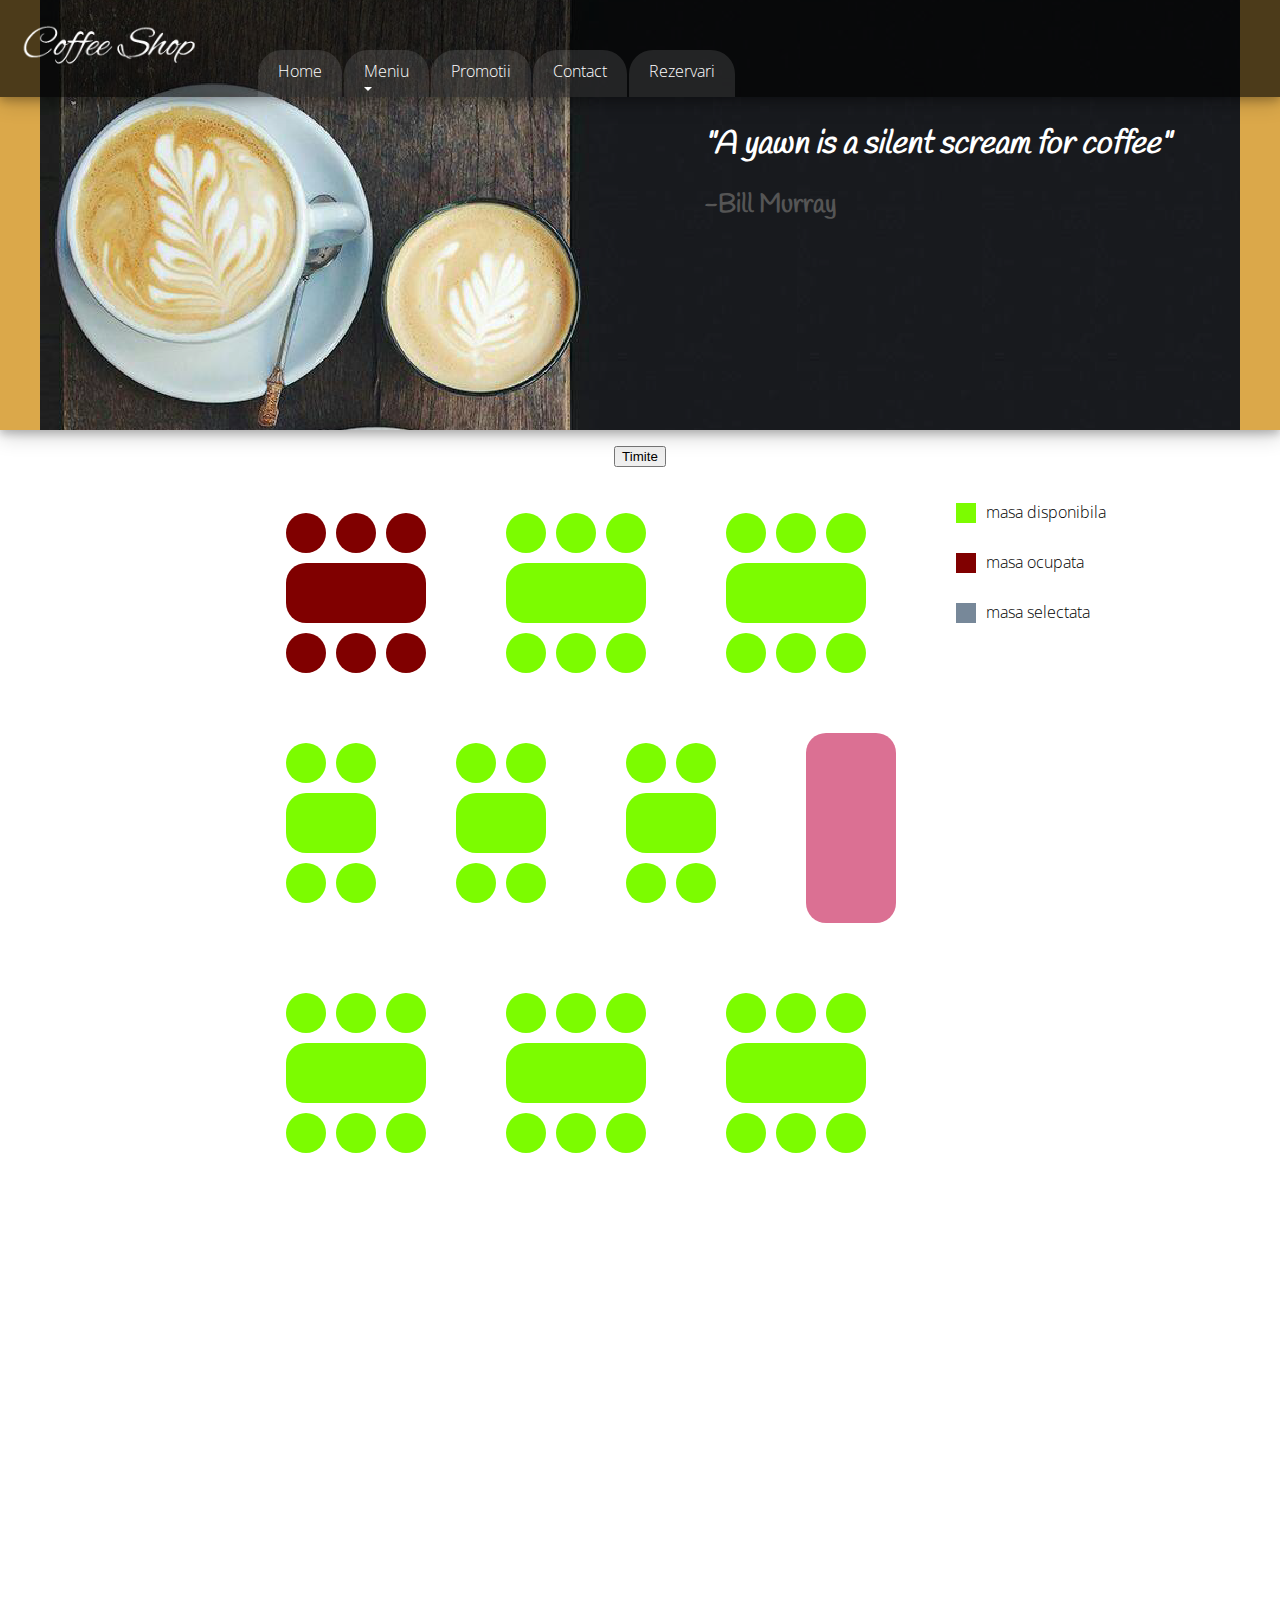
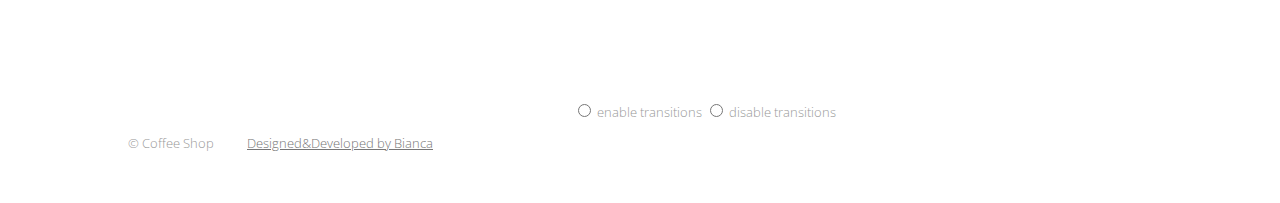
<file: rezervari2.html>
<!DOCTYPE HTML>
<html>
	<head>
		<meta http-equiv="Content-Type" content="text/html; charset=UTF-8">
		<meta name="viewport" content="width=device-width, initial-scale=1">
		<title>Coffee Shop</title>
        <link rel="stylesheet" type="text/css" href="master.css">
        <script src="menu.js"></script>
        <script src="footer.js"></script>
	</head>
	<body>

        <div id="page">
        
            <header>
            
                <a class="logo" title="Coffee Shop" href="home.html"><span>  </span></a>
                <div class="hero">
                    <h1><em>"A yawn is a silent scream for coffee"</em></h1>
                    <h2>-Bill Murray</h2>
                </div>
            
            </header>
       
            <section class="rezervari ">

<div id="mySVG" class="fade">
<form name="rezform" enctype='application/json' class="rezform" id="rform" action="rezervari3.html">    
<input type="submit" name="trimite" value="Timite" class="button" id="trimite"/>    
</form>   
<svg width="850" height="700">

<circle class="masa1" cx="50" cy="50" r="20"  fill="LawnGreen " onclick="ch(evt)"/>
<circle class="masa1"cx="100" cy="50" r="20"  fill="LawnGreen " onclick="ch(evt)" />
<circle class="masa1"cx="150"cy="50" r="20"  fill="LawnGreen " onclick="ch(evt)"/>
<rect class="masa1"x="30" y="80" rx="20" ry="20" width="140" height="60"
  fill="LawnGreen " onclick="ch(evt)" />
<circle class="masa1"cx="50" cy="170" r="20"  fill="LawnGreen " onclick="ch(evt)"/>
<circle class="masa1"cx="100" cy="170" r="20"  fill="LawnGreen " onclick="ch(evt)"/>
<circle class="masa1"cx="150"cy="170" r="20"  fill="LawnGreen " onclick="ch(evt)"/>

<circle class="masa2" cx="270" cy="50" r="20"  fill="LawnGreen " onclick="ch(evt)"/>
<circle class="masa2"cx="320" cy="50" r="20"  fill="LawnGreen " onclick="ch(evt)"/>
<circle class="masa2"cx="370"cy="50" r="20"  fill="LawnGreen " onclick="ch(evt)"/>
<rect class="masa2"x="250" y="80" rx="20" ry="20" width="140" height="60"
  fill="LawnGreen " onclick="ch(evt)"/>
<circle class="masa2"cx="270" cy="170" r="20"  fill="LawnGreen " onclick="ch(evt)"/>
<circle class="masa2"cx="320" cy="170" r="20"  fill="LawnGreen " onclick="ch(evt)"/>
<circle class="masa2"cx="370"cy="170" r="20"  fill="LawnGreen " onclick="ch(evt)"/>

<circle class="masa3" cx="490" cy="50" r="20"  fill="LawnGreen " onclick="ch(evt)"/>
<circle class="masa3"cx="540" cy="50" r="20"  fill="LawnGreen " onclick="ch(evt)"/>
<circle class="masa3"cx="590"cy="50" r="20"  fill="LawnGreen " onclick="ch(evt)"/>
<rect class="masa3"x="470" y="80" rx="20" ry="20" width="140" height="60"
  fill="LawnGreen " onclick="ch(evt)"/>
<circle class="masa3"cx="490" cy="170" r="20"  fill="LawnGreen " onclick="ch(evt)"/>
<circle class="masa3"cx="540" cy="170" r="20"  fill="LawnGreen " onclick="ch(evt)"/>
<circle class="masa3"cx="590"cy="170" r="20"  fill="LawnGreen " onclick="ch(evt)"/>



<circle class="masa4" cx="50" cy="280" r="20"  fill="LawnGreen " onclick="ch(evt)"/>
<circle class="masa4"cx="100" cy="280" r="20"  fill="LawnGreen " onclick="ch(evt)"/>
<rect class="masa4"x="30" y="310" rx="20" ry="20" width="90" height="60"
  fill="LawnGreen " onclick="ch(evt)"/>
<circle class="masa4"cx="50" cy="400" r="20"  fill="LawnGreen " onclick="ch(evt)"/>
<circle class="masa4"cx="100" cy="400" r="20"  fill="LawnGreen " onclick="ch(evt)"/>

<circle class="masa5" cx="220" cy="280" r="20"  fill="LawnGreen " onclick="ch(evt)"/>
<circle class="masa5"cx="270" cy="280" r="20"  fill="LawnGreen " onclick="ch(evt)"/>
<rect class="masa5"x="200" y="310" rx="20" ry="20" width="90" height="60"
  fill="LawnGreen " onclick="ch(evt)"/>
<circle class="masa5"cx="220" cy="400" r="20"  fill="LawnGreen " onclick="ch(evt)"/>
<circle class="masa5"cx="270" cy="400" r="20"  fill="LawnGreen " onclick="ch(evt)"/>

<circle class="masa6" cx="390" cy="280" r="20"  fill="LawnGreen " onclick="ch(evt)"/>
<circle class="masa6"cx="440" cy="280" r="20"  fill="LawnGreen " onclick="ch(evt)"/>
<rect class="masa6"x="370" y="310" rx="20" ry="20" width="90" height="60"
  fill="LawnGreen " onclick="ch(evt)"/>
<circle class="masa6"cx="390" cy="400" r="20"  fill="LawnGreen " onclick="ch(evt)"/>
<circle class="masa6"cx="440" cy="400" r="20"  fill="LawnGreen " onclick="ch(evt)"/>


<rect class="bar"x="550" y="250" rx="20" ry="20" width="90" height="190"
  style="fill:PaleVioletRed  ;" onclick="ch(evt)"/>


<circle class="masa7"cx="50" cy="530" r="20"  fill="LawnGreen " onclick="ch(evt)"/>
<circle class="masa7"cx="100" cy="530" r="20"  fill="LawnGreen " onclick="ch(evt)"/>
<circle class="masa7"cx="150"cy="530" r="20"  fill="LawnGreen " onclick="ch(evt)"/>
<rect class="masa7" x="30" y="560" rx="20" ry="20" width="140" height="60"
  fill="LawnGreen " onclick="ch(evt)"/>
<circle class="masa7"cx="50" cy="650" r="20"  fill="LawnGreen " onclick="ch(evt)"/>
<circle class="masa7"cx="100" cy="650" r="20"  fill="LawnGreen " onclick="ch(evt)"/>
<circle class="masa7"cx="150"cy="650" r="20"  fill="LawnGreen " onclick="ch(evt)"/>

<circle class="masa8"cx="270" cy="530" r="20"  fill="LawnGreen " onclick="ch(evt)"/>
<circle class="masa8"cx="320" cy="530" r="20"  fill="LawnGreen " onclick="ch(evt)"/>
<circle class="masa8"cx="370"cy="530" r="20"  fill="LawnGreen " onclick="ch(evt)"/>
<rect class="masa8" x="250" y="560" rx="20" ry="20" width="140" height="60"
 fill="LawnGreen " onclick="ch(evt)"/>
<circle class="masa8"cx="270" cy="650" r="20"  fill="LawnGreen " onclick="ch(evt)"/>
<circle class="masa8"cx="320" cy="650" r="20"  fill="LawnGreen " onclick="ch(evt)"/>
<circle class="masa8"cx="370"cy="650" r="20"  fill="LawnGreen " onclick="ch(evt)"/>

<circle class="masa9 "cx="490" cy="530" r="20"  fill="LawnGreen " onclick="ch(evt)"/>
<circle class="masa9"cx="540" cy="530" r="20"  fill="LawnGreen " onclick="ch(evt)"/>
<circle class="masa9"cx="590"cy="530" r="20"  fill="LawnGreen " onclick="ch(evt)"/>
<rect class="masa9" x="470" y="560" rx="20" ry="20" width="140" height="60"
  fill="LawnGreen " onclick="ch(evt)"/>
<circle class="masa9"cx="490" cy="650" r="20"  fill="LawnGreen " onclick="ch(evt)"/>
<circle class="masa9"cx="540" cy="650" r="20"  fill="LawnGreen " onclick="ch(evt)"/>
<circle class="masa9"cx="590"cy="650" r="20"  fill="LawnGreen " onclick="ch(evt)"/>


<rect x="700" y="20" width="20" height="20" style="fill: LawnGreen;" />
<text x="730" y="35" fill="black">masa disponibila</text>
<rect x="700" y="70" width="20" height="20" style="fill: Maroon ;" />
<text x="730" y="85" fill="black">masa ocupata</text>
<rect x="700" y="120" width="20" height="20" style="fill: LightSlateGrey ;" />
<text x="730" y="135" fill="black">masa selectata</text>

   Sorry, your browser does not support inline SVG.
</svg> 
                </div>  

            </section>
            
            <div class="fade">
                <canvas id="canvas" width="400" height="300">
                This text is displayed if your browser does not support HTML5 Canvas.
                </canvas>
            </div>
            


            <nav>
                <ul>
                    <li>
                        <a title="Home" href="index.html" class="page outlink">Home</a>
                    </li>
                    <li>
                        <a title="Meniu" href="#" aria-haspopup="true" class="page outlink">Meniu</a>
                        <ul>
                            <li>
                                <a title="Cafea Macinata" href="meniu_cm.html" >Cafea Macinata</a>
                            </li>
                            <li>
                                <a title="Cafea Instant" href="meniu_ci.html">Cafea Instant</a>
                            </li>
                            <li>
                                <a title="Ciocolata Calda" href="meniu_cc.html">Ciocolata Calda</a>
                            </li>
                        </ul>
                    </li>
                    <li>
                        <a title="Promotii" href="promotii.html" class="page outlink">Promotii</a>
                    </li>
                    <li>
                        <a title="Contact" href="contact.html" class="page outlink">Contact</a>
                    </li>
                    <li>
                        <a title="Rezervari" href="rezervari.html" class="page outlink">Rezervari</a>
                    </li>
                                        
                </ul>
            </nav>
        
            <footer>
                                
                <form name="myForm" id="controlform" action="">
                    <div class="controller"><input type="radio" name="myRadios" id="enable" value="true"> enable transitions<br></div>
                    <div class="controller"><input type="radio" name="myRadios" id="disable" value="false"> disable transitions<br></div>
                </form>
                
                
                &copy; Coffee Shop
                <div class="content">
                    <a title="Developer" href="https://www.linkedin.com/in/fedora-bianca-stan-648102b4?trk=hp-identity-name" target="_blank">Designed&#38Developed by Bianca </a>
                </div>
            </footer>
        
        </div>


<script src="rezscript.js"></script>

	</body>
</html>
</file>
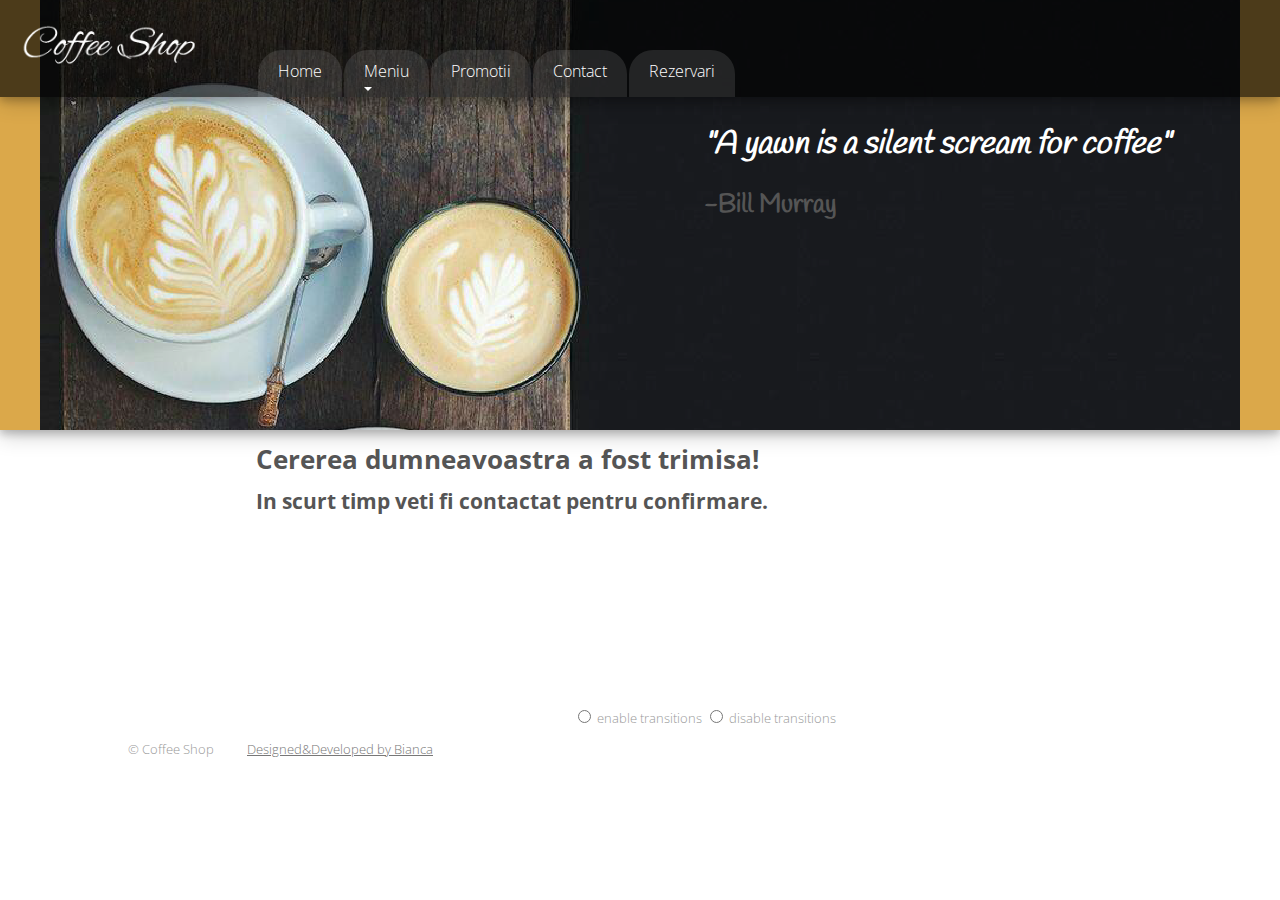
<file: rezervari3.html>
<!DOCTYPE HTML>
<html>
	<head>
		<meta http-equiv="Content-Type" content="text/html; charset=UTF-8">
		<meta name="viewport" content="width=device-width, initial-scale=1">
		<title>Coffee Shop</title>
        <link rel="stylesheet" type="text/css" href="master.css">
        <script src="menu.js"></script>
        <script src="footer.js"></script>
	</head>
	<body>

        <div id="page">
        
            <header>
            
                <a class="logo" title="Coffee Shop" href="home.html"><span>  </span></a>
                <div class="hero">
                    <h1><em>"A yawn is a silent scream for coffee"</em></h1>
                    <h2>-Bill Murray</h2>
                </div>
            
            </header>
       
            <section class="rezervari ">

                <div id="mySVG" class="fade">
                    <h2>Cererea dumneavoastra a fost trimisa!</h2>
                    <h3>In scurt timp veti fi contactat pentru confirmare.</h3>
                </div>  

            </section>
            

            


            <nav>
                <ul>
                    <li>
                        <a title="Home" href="index.html" class="page outlink">Home</a>
                    </li>
                    <li>
                        <a title="Meniu" href="#" aria-haspopup="true" class="page outlink">Meniu</a>
                        <ul>
                            <li>
                                <a title="Cafea Macinata" href="meniu_cm.html" >Cafea Macinata</a>
                            </li>
                            <li>
                                <a title="Cafea Instant" href="meniu_ci.html">Cafea Instant</a>
                            </li>
                            <li>
                                <a title="Ciocolata Calda" href="meniu_cc.html">Ciocolata Calda</a>
                            </li>
                        </ul>
                    </li>
                    <li>
                        <a title="Promotii" href="promotii.html" class="page outlink">Promotii</a>
                    </li>
                    <li>
                        <a title="Contact" href="contact.html" class="page outlink">Contact</a>
                    </li>
                    <li>
                        <a title="Rezervari" href="rezervari.html" class="page outlink">Rezervari</a>
                    </li>
                                        
                </ul>
            </nav>
        
            <footer>
                                
                <form name="myForm" id="controlform" action="">
                    <div class="controller"><input type="radio" name="myRadios" id="enable" value="true"> enable transitions<br></div>
                    <div class="controller"><input type="radio" name="myRadios" id="disable" value="false"> disable transitions<br></div>
                </form>
                
                
                &copy; Coffee Shop
                <div class="content">
                    <a title="Developer" href="https://www.linkedin.com/in/fedora-bianca-stan-648102b4?trk=hp-identity-name" target="_blank">Designed&#38Developed by Bianca </a>
                </div>
            </footer>
        
        </div>


<script src="rezscript.js"></script>

	</body>
</html>
</file>
<file: master.css>
@import url('typo.css');
@import url('header.css');
@import url('menu.css');
@import url('section1.css');
@import url('section2.css');
@import url('footer.css');
@import url('media.css');
@import url('rez.css');
@import url('rating.css');

@import url(https://fonts.googleapis.com/css?family=Open+Sans:300italic,300,700,700italic);
@import url('https://fonts.googleapis.com/css?family=Satisfy');
@import url(https://fonts.googleapis.com/css?family=Handlee);

/*--------Colors:----------
dark green: #22453b
lightder green: #2d5649
dark orange: chocolate
lighter orange: #DBA84A
-------------------------*/

body{
    font-family: 'Open Sans', sans-serif;
    font-size: 16px;
    font-weight: 300;
    color: #555;
    margin: 0;
    padding: 0;
}
page{
    max-width: 1200px;
    margin:  auto;
    position: relative;
}
</file>
